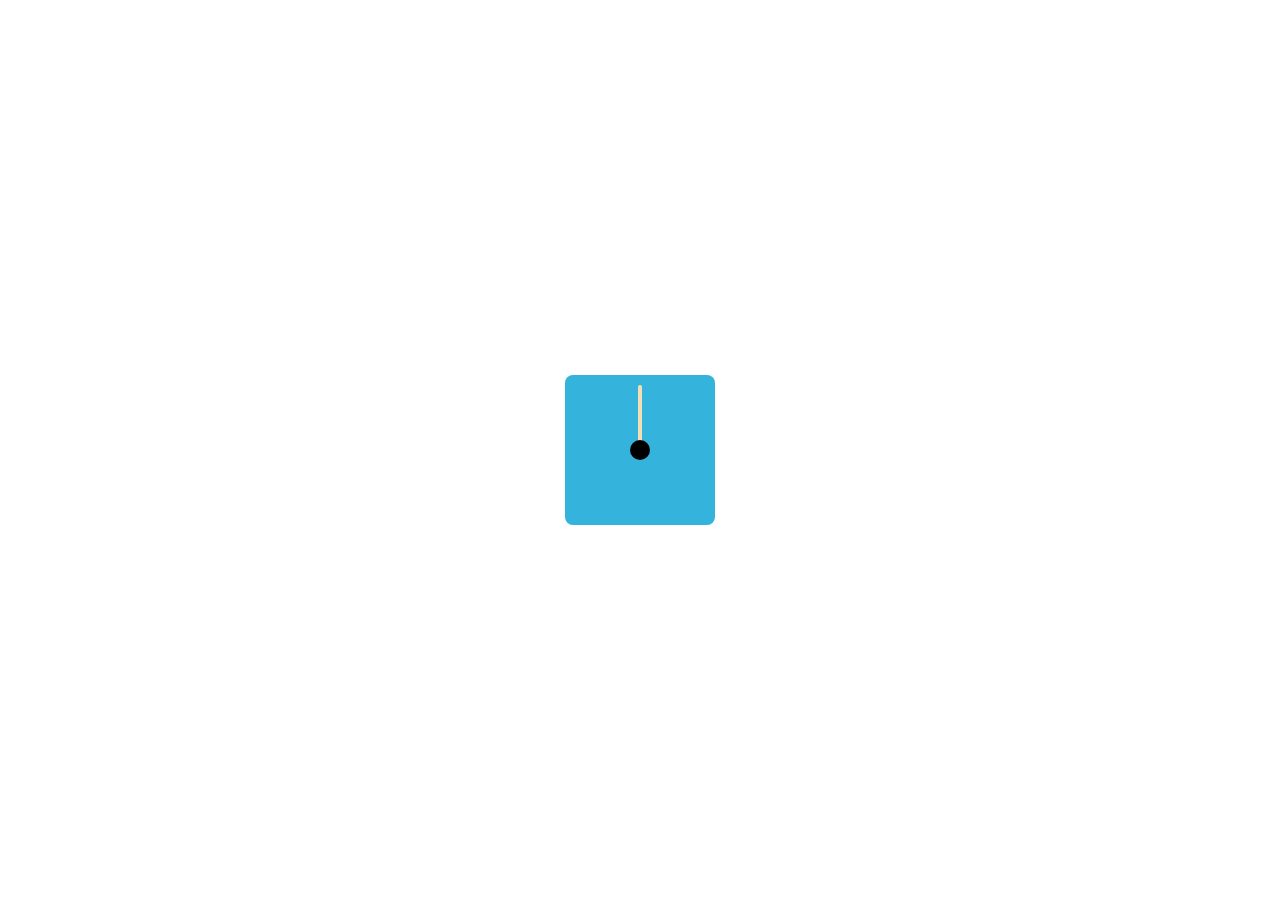
<file: Challange2/index.html>
<!DOCTYPE html>
<html lang="en">
  <head>
    <meta charset="UTF-8" />
    <meta name="viewport" content="width=device-width, initial-scale=1.0" />
    <link rel="stylesheet" href="style.css" />
    <title>Document</title>
  </head>
  <body>
    <div class="continer">
      <div class="box">
        <div class="clock-center"></div>
        <div class="clock-line-wrapper">
          <div class="clock-line"></div>
        </div>
      </div>
    </div>
  </body>
</html>
</file>
<file: Challange2/style.css>
* {
  margin: 0;
  padding: 0;
  font: inherit;
}

*,
*::before,
*::after {
  box-sizing: border-box;
}

a {
  color: inherit;
  display: inline-block;
}

button {
  background-color: transparent;
  border: none;
  cursor: pointer;
}

ul,
ol {
  list-style: none;
}

body {
  display: grid;
  place-content: center;
  min-height: 100vh;
}

.continer {
  display: flex;
  flex-direction: column;
  gap: 10px;
  align-items: center;
  position: relative;
}

.box {
  background-color: rgb(52, 179, 220);
  width: 150px;
  aspect-ratio: 1/1;
  border-radius: 8px;
  color: white;
  display: grid;
  place-content: center;
}

/* Excersise 1 */

.clock-center {
  width: 20px;
  aspect-ratio: 1/1;
  border-radius: 50%;
  background-color: black;
  z-index: 2;
}
.clock-line-wrapper {
  position: absolute;
  transform: translate(calc(75px - 50%), 10px);
}

.clock-line {
  width: 4px;
  height: 60px;
  background-color: wheat;
  border-radius: 2px;
  transform-origin: center bottom;
  /* excersise 1*/
  /* excersise 2*/
}

.box:hover .clock-line-wrapper .clock-line {
  cursor: pointer;
  transform: rotate(360deg);
  transition: transform linear 12s;
  /* transition: transform 12s steps(4, start); */
}
</file>
